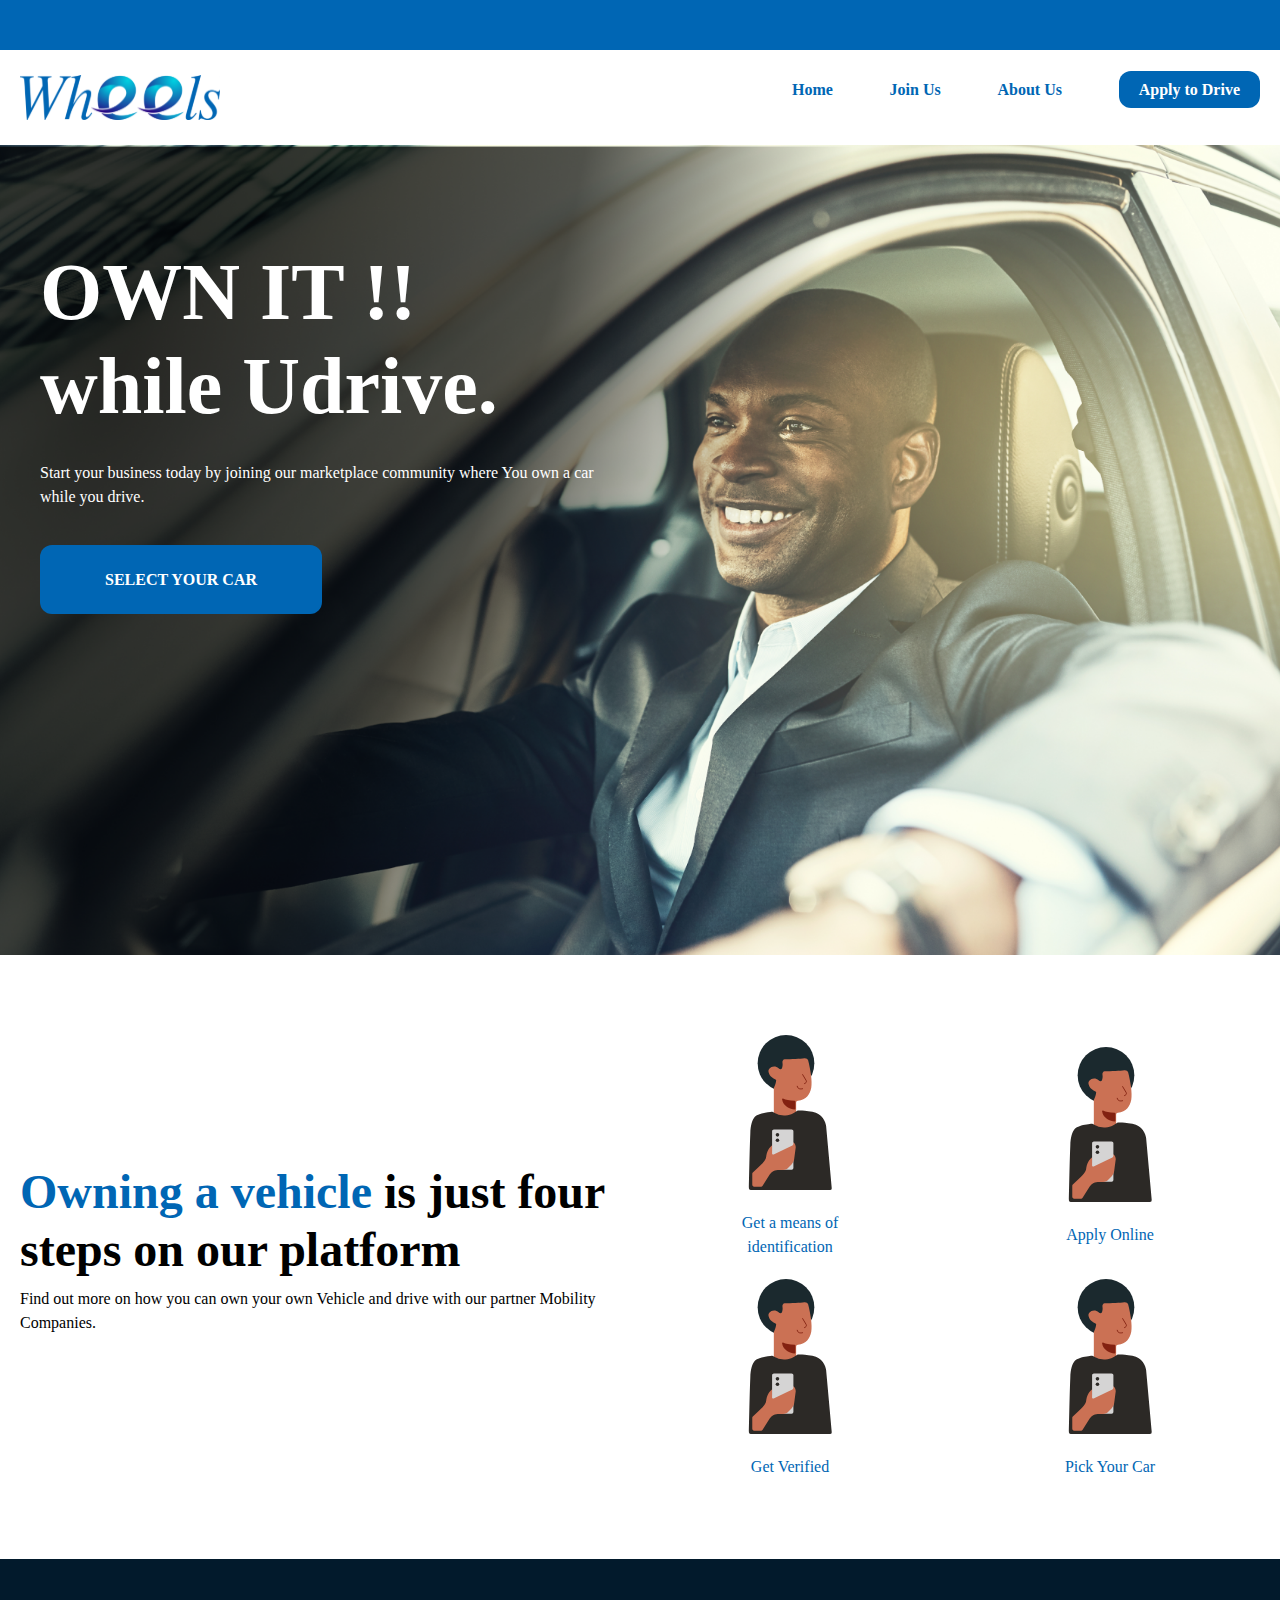
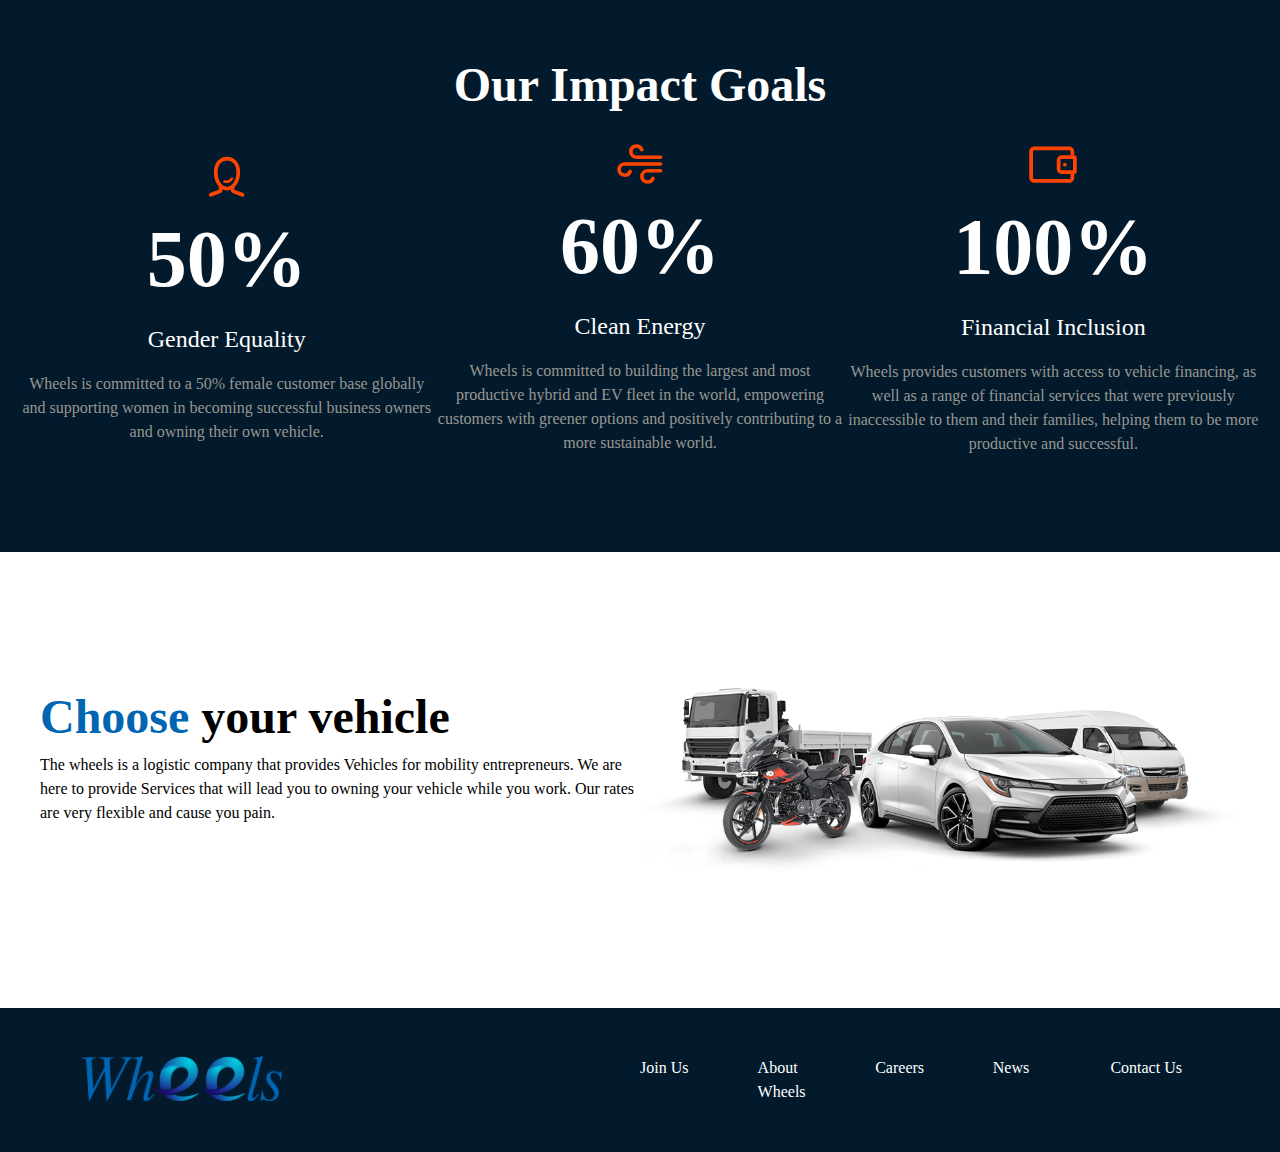
<file: index.html>
<!DOCTYPE html>
<html lang="en">

<head>
    <meta charset="UTF-8" />
    <meta http-equiv="X-UA-Compatible" content="IE=edge" />
    <meta name="viewport" content="width=device-width, initial-scale=1.0" />
    <link rel="stylesheet" href="assets/bootstrap/css/bootstrap.min.css" />
    <link rel="stylesheet" href="assets/css/style.css" />
    <title>Wheels | Home</title>
</head>

<body>
    <!------------------------------Navbar Start-------------------------------------->
    <header>
        <div class="headerWrapper">
            <div class="bluetop"></div>
            <div class="_navbar">
                <div class="logo_wrapper">
                     <a href="index.html"><img src="assets/img/logo.svg" alt="logo" srcset="" /></a>
                </div>
                <div class="linkWrapper">
                    <ul class="linkWrap">
                        <li class="links"><a href="index.html">Home</a> </li>
                        <li class="links"><a href="join.html">Join Us</a></li>
                        <li class="links"><a href="about.html">About Us</a></li>

                        <li class="links">
                            <span class="_apply"><a href="">Apply to Drive</span></a>
                        </li>
                    </ul>
                </div>
            </div>
        </div>
    </header>
    <!------------------------------Navbar End---------------------------------------->


    <!--------------------------HEROSECTION START---------------------------->
    <div class="herowarpper">
        <div class="herocontent">
            <div class="content">
                <h4 class="hero_title">OWN IT !!
                    while Udrive.</h4>
                <p class="hero_desc">Start your business today by joining our marketplace community where
                    You own a car while you drive.</p>
                <button class="_btn">Select your car</button>
            </div>
        </div>
    </div>

    <!--------------------------HEROSECTION END---------------------------->

    <section class="herocontent">

        <div class="row  _own">
            <div class="col-md-6">

                <h4 class="_title">Owning a vehicle <span>is just four steps on our platform</span></h4>
                <p class="hero_desc">Find out more on how you can own your own Vehicle and drive with our partner
                    Mobility Companies.</p>

            </div>
            <div class="col-md-6 _applywrapper">
                <div class="_applyholder">
                    <img src="assets/img/apply.svg" alt="apply" srcset="">
                    <span>Get a means of <br>
                        identification</span>
                </div>

                <div class="_applyholder">
                    <img src="assets/img/apply.svg" alt="apply" srcset="">

                    <span>Apply Online</span>
                </div>

                <div class="_applyholder">
                    <img src="assets/img/apply.svg" alt="apply" srcset="">
                    <span>Get Verified</span>
                </div>

                <div class="_applyholder">
                    <img src="assets/img/apply.svg" alt="apply" srcset="">
                    <span>Pick Your Car</span>
                </div>


            </div>
        </div>
        </div>
    </section>


    <!------------------------------our impact section-------------------------->

    <section class=" _impact">
        <div class="herocontent">
            <div class="goals">
                <h2>Our Impact Goals</h2>
            </div>
            <div class="row">
                <div class="col-md-4 impactCard">
                    <img src="assets/img/person.svg" alt="">
                    <h2>50%</h2>
                    <h4>Gender Equality</h4>
                    <p>Wheels is committed to a 50% female customer base globally and supporting women in becoming
                        successful business owners and owning their own vehicle.</p>
                </div>
                <div class="col-md-4 impactCard">
                    <img src="assets/img/wind.svg" alt="">
                    <h2>60%
                    </h2>
                    <h4>Clean Energy</h4>
                    <p>Wheels is committed to building the largest and most productive hybrid and EV fleet in the world,
                        empowering customers with greener options and positively contributing to a more sustainable
                        world.</p>
                </div>
                <div class="col-md-4 impactCard">
                    <img src="assets/img/wallet.svg" alt="">
                    <h2>100%</h2>
                    <h4>Financial Inclusion</h4>
                    <p>Wheels provides customers with access to vehicle financing, as well as a range of financial
                        services that were previously inaccessible to them and their families, helping them to be more
                        productive and successful.</p>
                </div>
            </div>
        </div>
    </section>

    <!------------------------------our impact section-------------------------->


    <!--------------------choose your car section ----------------------- -->

    <section class="herocontent">

        <div class="row _chooseVehicle">
            <div class="col-md-6">

                <h4 class="_title">Choose <span>your

                        vehicle</span></h4>
                <p class="hero_desc">The wheels is a logistic company that provides
                    Vehicles for mobility entrepreneurs.
                    We are here to provide
                    Services that will lead you to owning
                    your vehicle while you work. Our rates
                    are very flexible and cause you pain.
                </p>

            </div>
            <div class="col-md-6 _imgWrap">
                <img src="assets/img/vehicles.png" alt="vehicles" srcset="">


            </div>
        </div>
        </div>
    </section>


    <!-----------------------footer------------------------- -->
    <section>
        <footer class="footerWrapper">
            <div class="container">
                <div class="row _foot">

                    <div class="col-lg-6 col-md-6 mb-4 mb-md-0">
                        <img src="assets/img/logo.svg" alt="">
                    </div>

                    <div class="col-lg6 col-md-6 mb-4 mb-md-0 _footlinks">

                        <ul class="list-unstyled mb-0 d-flex ">
                            <li>
                                <a href="join.html" class="text-white"> Join Us</a>
                            </li>
                            <li>
                                <a href="about.html" class="text-white">About Wheels</a>
                            </li>
                            <li>
                                <a href="#!" class="text-white">Careers</a>
                            </li>
                            <li>
                                <a href="#!" class="text-white">News</a>
                            </li>
                            <li>
                                <a href="contact.html" class="text-white">Contact Us</a>
                            </li>
                        </ul>
                    </div>

                </div>
            </div>
        </footer>
    </section>


    <script src="assets/bootstrap/js/bootstrap.min.js"></script>
</body>

</html>
</file>
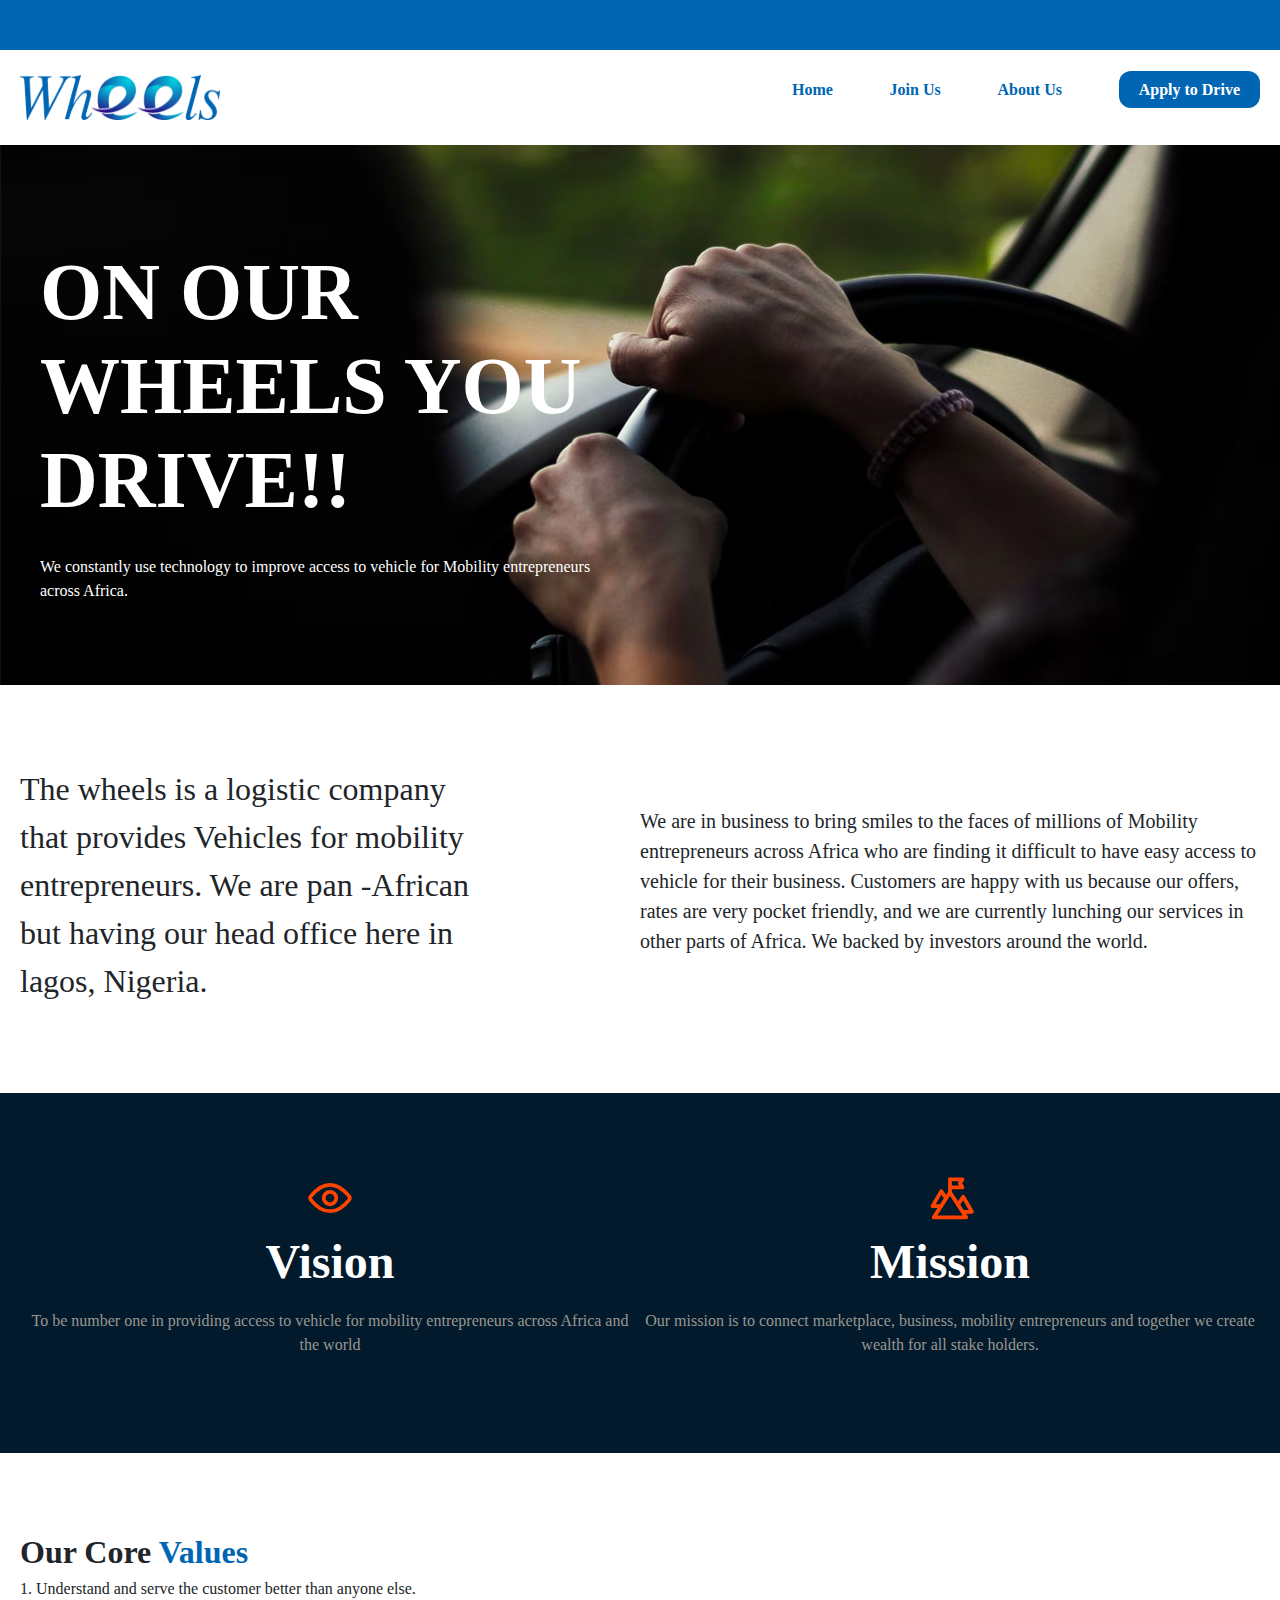
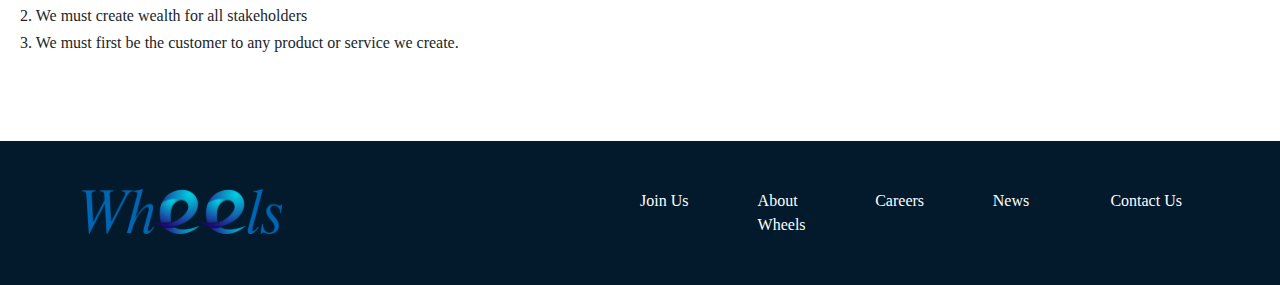
<file: about.html>
<!DOCTYPE html>
<html lang="en">

<head>
    <meta charset="UTF-8" />
    <meta http-equiv="X-UA-Compatible" content="IE=edge" />
    <meta name="viewport" content="width=device-width, initial-scale=1.0" />
    <link rel="stylesheet" href="assets/bootstrap/css/bootstrap.min.css" />
    <link rel="stylesheet" href="assets/css/style.css" />
    <title>Wheels | About</title>
</head>

<body>
    <!------------------------------Navbar Start-------------------------------------->
    <header>
        <div class="headerWrapper">
            <div class="bluetop"></div>
            <div class="_navbar">
                <div class="logo_wrapper">
                     <a href="index.html"><img src="assets/img/logo.svg" alt="logo" srcset="" /></a>
                </div>
                <div class="linkWrapper">
                    <ul class="linkWrap">
                        <li class="links"><a href="index.html">Home</a> </li>
                        <li class="links"><a href="join.html">Join Us</a></li>
                        <li class="links"><a href="about.html">About Us</a></li>
                     
                        <li class="links">
                            <span class="_apply"><a href="">Apply to Drive</span></a>
                        </li>
                    </ul>
                </div>
            </div>
        </div>
    </header>
    <!------------------------------Navbar End---------------------------------------->


    <div class="aboutherowarpper">
        <div class="herocontent">
            <div class="content">
                <h4 class="hero_title">ON OUR WHEELS YOU DRIVE!!</h4>
                <p class="hero_desc">We constantly use technology to improve access to vehicle for
                    Mobility entrepreneurs across Africa.
                </p>

            </div>
        </div>
    </div>


    <div class="herocontent">
        <div class="row _ab">
            <div class="col-md-6 _desc">
                <h6>
                    The wheels is a logistic company that provides
                    Vehicles for mobility entrepreneurs. We are pan -African but having our head office here in lagos,
                    Nigeria.
                </h6>
            </div>
            <div class="col-md-6 desc">
                <p>We are in business to bring smiles to the faces of millions of Mobility entrepreneurs
                    across Africa who are finding it difficult to have easy access to vehicle for their business.
                    Customers
                    are happy with us because our offers, rates are very pocket friendly, and we are currently lunching
                    our
                    services in other parts of Africa. We backed by investors around the world. </p>
            </div>
        </div>
    </div>




<!---------------------------------vision/ mission---------------------->

    <section class="_impact">
        <div class="herocontent">
            <div class="row">
                <div class="col-md-6 visioncard">
                    <img src="assets/img/eye.svg" alt="">
                    <h2>Vision</h2>

                    <p>To be number one in providing access to vehicle for mobility entrepreneurs across Africa and the
                        world</p>
                </div>
                <div class="col-md-6 visioncard">
                    <img src="assets/img/mountain.svg" alt="">
                    <h2>Mission</h2>

                    <p>Our mission is to connect marketplace, business, mobility entrepreneurs and together we create
                        wealth for all stake holders.</p>
                </div>

            </div>
        </div>
    </section>
 <!---------------------------------vision/ mission---------------------->


<!----------------------------------Values----------------------------->

    <div class="herocontent">
        <div class="row _ab">
            <div class="col-md-12">
                <h6 class="core">
                   Our Core <span>Values</span> 
                </h6>
                <h6>1. Understand and serve the customer better than anyone else.</h6>
                <h6>2. We must create wealth for all stakeholders</h6>
                <h6>3. We must first be the customer to any product or service we create.</h6>
            </div>
           
        </div>
    </div>








    <!------------------ footer section--------------------------- -->
    <section>
        <footer class="footerWrapper">
            <div class="container">
                <div class="row _foot">
                    <div class="col-lg-6 col-md-6 mb-4 mb-md-0">

                        <img src="assets/img/logo.svg" alt="" />

                    </div>
                    <div class="col-lg6 col-md-6 mb-4 mb-md-0 _footlinks">
                        <ul class="list-unstyled mb-0 d-flex">
                            <li>
                                <a href="join.html" class="text-white"> Join Us</a>
                            </li>
                            <li>
                                <a href="about.html" class="text-white">About Wheels</a>
                            </li>
                            <li>
                                <a href="#!" class="text-white">Careers</a>
                            </li>
                            <li>
                                <a href="#!" class="text-white">News</a>
                            </li>
                            <li>
                                <a href="contact.html" class="text-white">Contact Us</a>
                            </li>
                        </ul>
                    </div>
                </div>
            </div>
        </footer>
    </section>

    <script src="assets/bootstrap/js/bootstrap.min.js"></script>
</body>

</html>
</file>
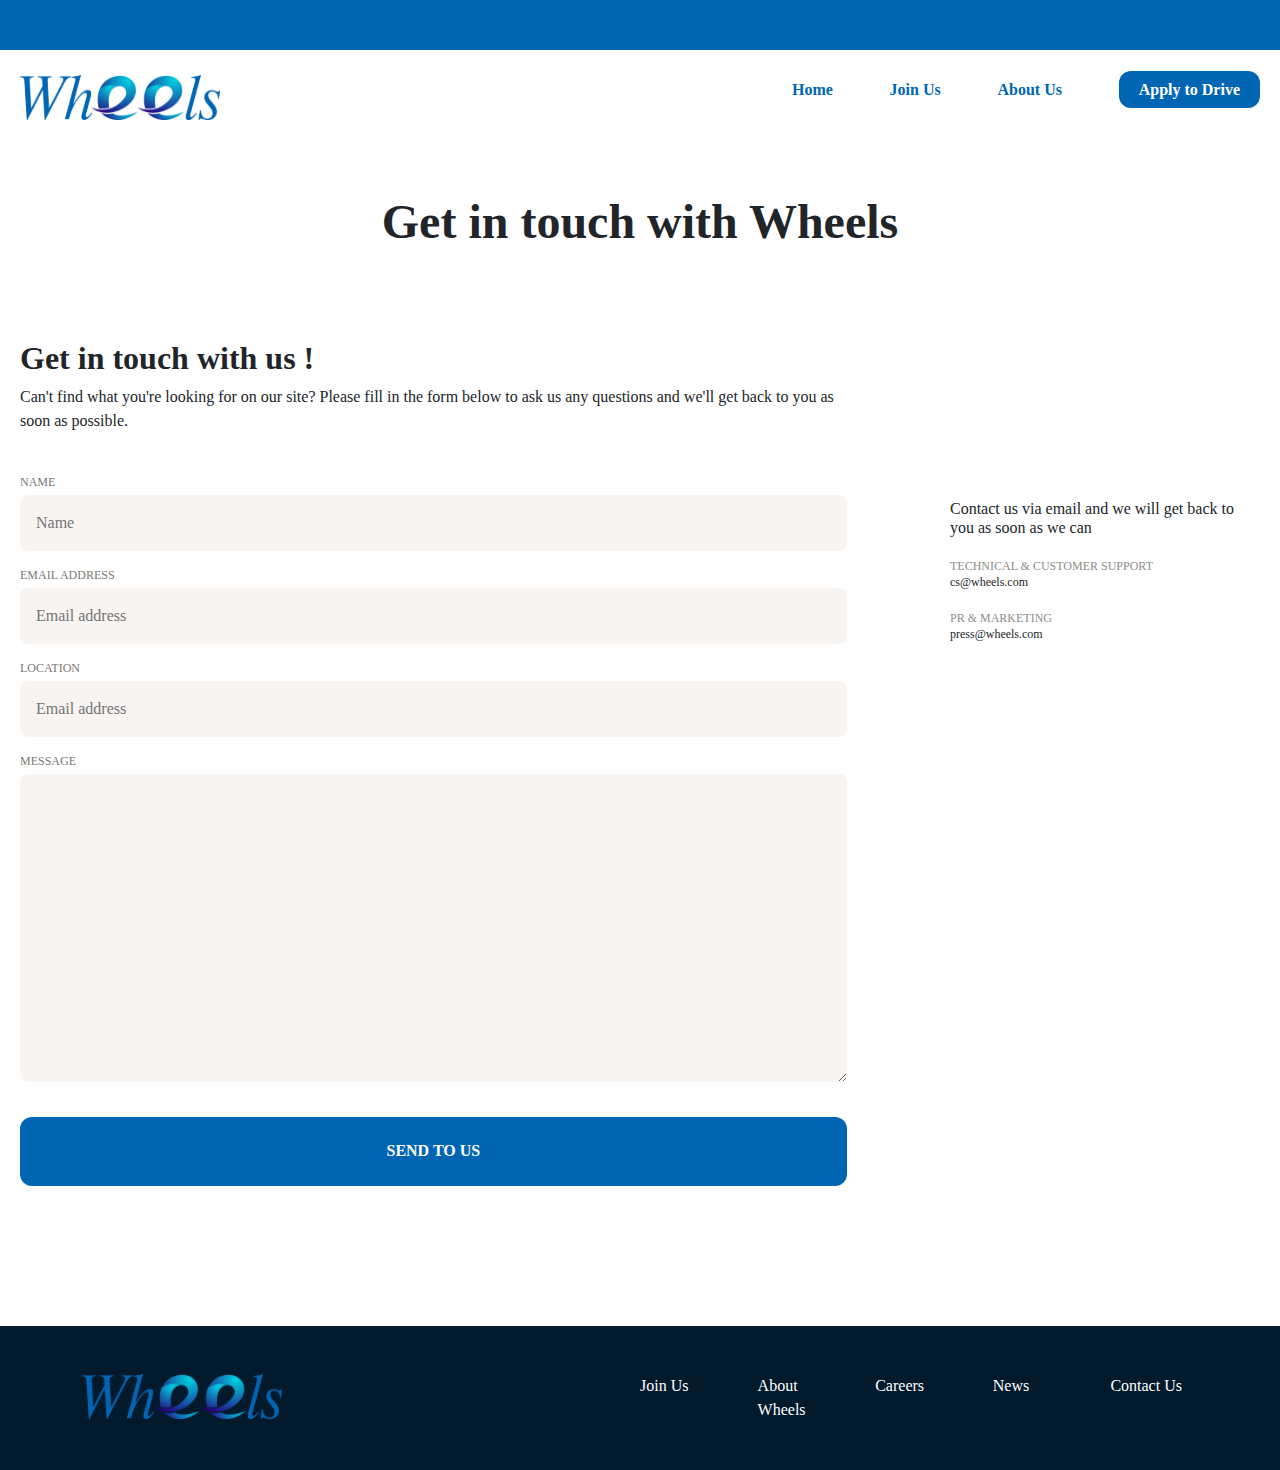
<file: contact.html>
<!DOCTYPE html>
<html lang="en">

<head>
    <meta charset="UTF-8">
    <meta http-equiv="X-UA-Compatible" content="IE=edge">
    <meta name="viewport" content="width=device-width, initial-scale=1.0">
    <link rel="stylesheet" href="assets/bootstrap/css/bootstrap.min.css" />
    <link rel="stylesheet" href="assets/css/style.css" />
    <title>Wheels | Contact</title>
</head>

<body>
    <!------------------------------Navbar Start-------------------------------------->
    <header>
        <div class="headerWrapper">
            <div class="bluetop"></div>
            <div class="_navbar">
                <div class="logo_wrapper">
                     <a href="index.html"><img src="assets/img/logo.svg" alt="logo" srcset="" /></a>
                </div>
                <div class="linkWrapper">
                    <ul class="linkWrap">
                        <li class="links"><a href="index.html">Home</a> </li>
                        <li class="links"><a href="join.html">Join Us</a></li>
                        <li class="links"><a href="about.html">About Us</a></li>
                        <li class="links">
                            <span class="_apply"><a href="">Apply to Drive</span></a>
                        </li>
                    </ul>
                </div>
            </div>
        </div>
    </header>
    <!------------------------------Navbar End---------------------------------------->
    <div class="row">
        <div class="col-md-12 _get">
            <h2>Get in touch with Wheels</h2>
        </div>
    </div>

    <!--------------------form section ----------------------------->
    <section class="herocontent">
        <div class="row _contactrow">
            <div class="col-md-8">
                <div class="_help">
                    <h4>Get in touch with us !</h4>
                    <p>Can't find what you're looking for on our site? Please fill in the form below to ask us any
                        questions and we'll get back to you as soon as possible.</p>
                </div>

                <form action="" class="contact_us">

                    <div class="form-item">
                        <label for="">Name</label>
                        <input type="text" placeholder="Name">
                    </div>
                    <div class="form-item">
                        <label for="">Email address </label>
                        <input type="text" placeholder="Email address ">
                    </div>
                    <div class="form-item">
                        <label for="">Location </label>
                        <input type="text" placeholder="Email address ">
                    </div>
                    <div class="form-item">
                        <label for="">Message </label>
                        <textarea name="Message" id="" cols="30" rows="10"></textarea>
                    </div>

                    <button class="contact_btn">SEND to US</button>
                </form>
            </div>
            
            <div class="col-md-3 _pt">
                <div class="_cont">
                    <div class="topCont">
                        <h6>Contact us via email and we will get back to you as soon as we can</h6>
                    </div>
                    <div class="bottomCont">
                        <div class="techCont">
                            <p>TECHNICAL & CUSTOMER SUPPORT</p>
                            <h4>cs@wheels.com</h4>
                        </div>
                        <div class="techCont">
                            <p>PR & MARKETING</p>
                            <h4>press@wheels.com</h4>
                        </div>
                    </div>
                </div>
            </div>
        </div>
    </section>


    <!------------------ footer section--------------------------- -->
    <section>
        <footer class="footerWrapper">
            <div class="container">
                <div class="row _foot">
                    <div class="col-lg-6 col-md-6 mb-4 mb-md-0">

                        <img src="assets/img/logo.svg" alt="" />

                    </div>
                    <div class="col-lg6 col-md-6 mb-4 mb-md-0 _footlinks">
                        <ul class="list-unstyled mb-0 d-flex">
                            <li>
                                <a href="join.html" class="text-white"> Join Us</a>
                            </li>
                            <li>
                                <a href="about.html" class="text-white">About Wheels</a>
                            </li>
                            <li>
                                <a href="#!" class="text-white">Careers</a>
                            </li>
                            <li>
                                <a href="#!" class="text-white">News</a>
                            </li>
                            <li>
                                <a href="contact.html" class="text-white">Contact Us</a>
                            </li>
                        </ul>
                    </div>
                </div>
            </div>
        </footer>
    </section>


    <script src="assets/bootstrap/js/bootstrap.min.js"></script>
</body>

</html>
</file>
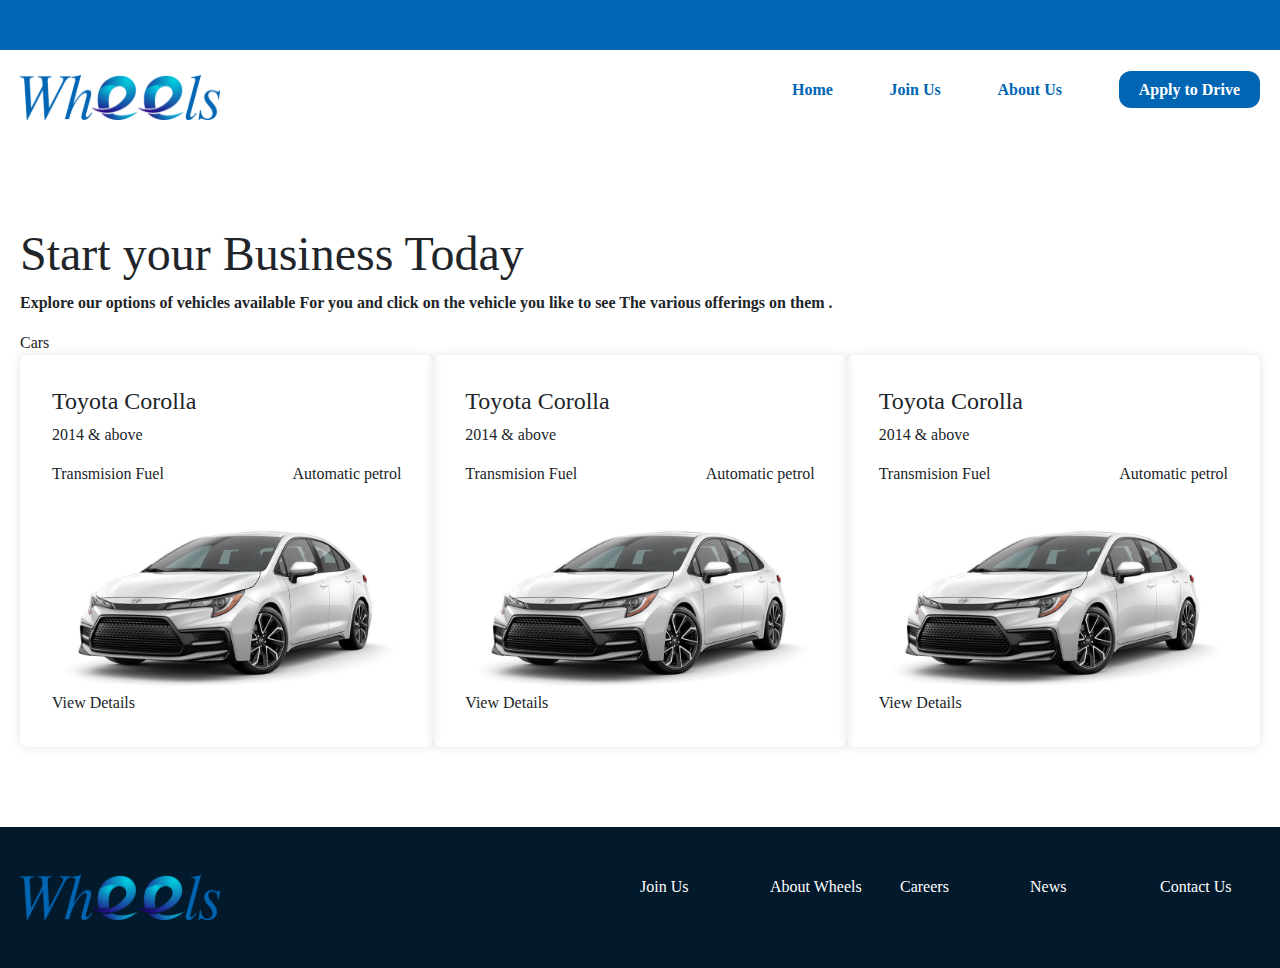
<file: join.html>
<!DOCTYPE html>
<html lang="en">

<head>
    <meta charset="UTF-8" />
    <meta http-equiv="X-UA-Compatible" content="IE=edge" />
    <meta name="viewport" content="width=device-width, initial-scale=1.0" />
    <link rel="stylesheet" href="assets/bootstrap/css/bootstrap.min.css" />
    <link rel="stylesheet" href="assets/css/style.css" />
    <title>Wheels | Join</title>
</head>

<body>
    <!------------------------------Navbar Start-------------------------------------->
    <header>
        <div class="headerWrapper">
            <div class="bluetop"></div>
            <div class="_navbar">
                <div class="logo_wrapper">
                    <a href="index.html"><img src="assets/img/logo.svg" alt="logo" srcset="" /></a>
                </div>
                <div class="linkWrapper">
                    <ul class="linkWrap">
                        <li class="links"><a href="index.html">Home</a> </li>
                        <li class="links"><a href="join.html">Join Us</a></li>
                        <li class="links"><a href="about.html">About Us</a></li>

                        <li class="links">
                            <span class="_apply"><a href="">Apply to Drive</span></a>
                        </li>
                    </ul>
                </div>
            </div>
        </div>
    </header>
    <!------------------------------Navbar End---------------------------------------->

    <section class="herocontent">
        <div class="join">
            <h2>Start your Business Today </h2>
            <p>Explore our options of vehicles available
                For you and click on the vehicle you like to see
                The various offerings on them .
            </p>
        </div>

        <div class="car_wrapper">
            <div class="car_title">Cars</div>

            <div class="row" >
                <div class="col-md-4 _carcard">
                        <div class="car_type">
                            <h4>Toyota Corolla</h4>
                            <span class="year">2014 & above</span>
                        </div>
                        <div class="trans">
                            <span>Transmision Fuel</span>
                            <span class="year">Automatic petrol</span>
                        </div>

                        <img src="assets/img/cars/toyota_corolla.jpg" alt="">

                        <span class="view">View Details</span>


                </div>
                <div class="col-md-4 _carcard ">
                        <div class="car_type">
                            <h4>Toyota Corolla</h4>
                            <span class="year">2014 & above</span>
                        </div>
                        <div class="trans">
                            <span>Transmision Fuel</span>
                            <span class="year">Automatic petrol</span>
                        </div>

                        <img src="assets/img/cars/toyota_corolla.jpg" alt="">

                        <span class="view">View Details</span>


                </div>
                <div class="col-md-4 _carcard">
                        <div class="car_type">
                            <h4>Toyota Corolla</h4>
                            <span class="year">2014 & above</span>
                        </div>
                        <div class="trans">
                            <span>Transmision Fuel</span>
                            <span class="year">Automatic petrol</span>
                        </div>

                        <img src="assets/img/cars/toyota_corolla.jpg" alt="">

                        <span class="view">View Details</span>


                </div>
            </div>
        </div>
    </section>

    <!-----------------------footer------------------------- -->
    <section>
        <footer class="footerWrapper">
            <div class="_container">
                <div class="row _foot">

                    <div class="col-lg-6 col-md-6 mb-4 mb-md-0">
                        <img src="assets/img/logo.svg" alt="">
                    </div>

                    <div class="col-lg6 col-md-6 mb-4 mb-md-0 _footlinks">

                        <ul class="list-unstyled mb-0 d-flex ">
                            <li>
                                <a href="join.html" class="text-white"> Join Us</a>
                            </li>
                            <li>
                                <a href="about.html" class="text-white">About Wheels</a>
                            </li>
                            <li>
                                <a href="#!" class="text-white">Careers</a>
                            </li>
                            <li>
                                <a href="#!" class="text-white">News</a>
                            </li>
                            <li>
                                <a href="contact.html" class="text-white">Contact Us</a>
                            </li>
                        </ul>
                    </div>

                </div>
            </div>
        </footer>
    </section>

</body>

</html>
</file>
<file: assets/css/style.css>
* {
  margin: 0;
  padding: 0;
  box-sizing: border-box;
  font-family: "Montserrat";
  /* overflow-x: hidden; */
}
.row {
  --bs-gutter-x: 0 !important;
}
.bluetop {
  height: 50px;
  background: #0066b4;
}
._container {
  max-width: 1400px;
  margin: 0 auto;
}

._navbar {
  display: flex;
  justify-content: space-between;
  align-items: center;
  justify-content: space-between;
  max-width: 1400px;
  margin: 0 auto;
  padding: 20px;
}

.logo_wrapper img {
  width: 200px;
}

.linkWrapper .linkWrap {
  display: flex;
  align-items: center;
  justify-content: space-between;
  width: 500px;
}

.linkWrapper .linkWrap .links {
  list-style: none;
  font-family: "Montserrat";
  font-style: normal;
  font-weight: 600;
  font-size: 1rem;
  line-height: 39px;
  color: #0066b4;
}

.links a {
  color: #0066b4;
  text-decoration: none;
}

._apply {
  width: 282px;
  height: 69px;
  background: #0066b4;
  border-radius: 12px;
  color: #fff;
  padding: 10px 20px;
}

._apply a {
  color: #fff;
}

.herowarpper {
  background-image: url("../img/herobackground.png");
  background-position: center;
  background-repeat: no-repeat;
  background-size: cover;
  height: 90vh;
  width: 100%;
}

.herocontent {
  max-width: 1400px;
  margin: 0 auto;
  padding: 5rem 20px;
}

.content {
  max-width: 38rem;
  padding-left: 20px;
  padding-right: 20px;
}

.hero_title {
  font-family: "Montserrat";
  font-style: normal;
  font-weight: 700;
  font-size: 5rem;
  line-height: 94px;
  color: #ffffff;
  padding: 20px 0;
}

.hero_desc {
  font-style: normal;
  font-weight: 400;
  font-size: 1rem;
  line-height: 1.5;
  color: #ffffff;
}

._btn {
  max-width: 282px;
  width: 100%;
  height: 69px;
  background: #0066b4;
  border-radius: 12px;
  color: #fff;
  padding: 10px 20px;
  font-size: 1rem;
  font-weight: 600;
  margin: 20px 0;
  text-transform: uppercase;
  border: none;
  outline: none;
}

.herocontent .row {
}

._title {
  font-size: 3rem;
  color: #0066b4;
  font-weight: 600;
}

._title span {
  color: #000;
}

.row .hero_desc {
  color: #000;
}

._applyholder {
  display: flex;
  align-items: center;
  justify-content: center;
  flex-direction: column;
  gap: 20px;
  text-align: center;
}

._applyholder {
  font-size: 1rem;
  color: #0066b4;
  font-weight: 500;
}

._applywrapper {
  display: grid;
  grid-template-columns: repeat(2, 1fr);
  gap: 20px;
}

._imgWrap img {
  max-width: 100%;
  display: flex;
  align-items: center;
  justify-content: center;
}

._chooseVehicle {
  padding: 3.5rem 20px;
}

._own {
  align-items: center;
  justify-content: center;
}

/* ------------impact---------------- */

._impact {
  background: #021a2c;
}

._impact .herocontent {
  padding: 5rem 20px;
}

.goals h2 {
  font-size: 3rem;
  line-height: 3.25rem;
  font-weight: 600;
  color: #fff;
  text-align: center;
  padding: 20px 0;
}

.impactCard {
  text-align: center;
  color: #fff;
  display: flex;
  flex-direction: column;
  gap: 10px;
  align-items: center;
  justify-content: center;
}

.impactCard img {
  width: 50px;
}

.impactCard h2 {
  font-size: 5rem;
  font-weight: 600;
}

.impactCard p {
  color: #999791;
}

.footerWrapper {
  background: #021a2c;
  padding: 3rem 20px;
}

._footlinks ul {
  display: grid !important;
  grid-template-columns: repeat(5, 1fr);
  gap: 30px;
}

._footlinks ul li a {
  text-decoration: none;
}

/* --------------------about us----------------- */

.aboutherowarpper {
  background-image: url("../img/team_hero.jpg");
  background-position: center;
  background-repeat: no-repeat;
  background-size: cover;
  height: 60vh;
  width: 100%;
}

._desc {
  max-width: 29.5rem;
}
._desc h6 {
  font-size: 2rem;
  line-height: 1.5;
}
.desc p {
  font-size: 1.25rem;
  line-height: 1.5;
}

.herocontent ._ab {
  align-items: center;
  justify-content: space-between;
}

.visioncard {
  text-align: center;
  color: #fff;
  display: flex;
  flex-direction: column;
  gap: 10px;
  align-items: center;
  justify-content: center;
}

.visioncard img {
  width: 50px;
}

.visioncard h2 {
  font-size: 3rem;
  font-weight: 600;
}

.visioncard p {
  color: #999791;
}

.core {
  font-size: 2rem;
  font-weight: 600;
}
.core span {
  font-size: 2rem;
  color: #0066b4;
}

/* --------------------contact us-------------------- */
._contactrow {
  justify-content: space-between;
}
._get {
  text-align: center;
  padding-top: 3rem;
  padding-left: 20px;
  padding-right: 20px;
}
._get h2 {
  font-size: 3rem;
  font-weight: 600;
}

._help h4 {
  font-size: 2rem;
  font-weight: 600;
}

.contact_us {
  margin: 40px 0;
}
.form-item {
  display: flex;
  flex-direction: column;
  margin: 15px 0;
}
.form-item label {
  text-transform: uppercase;
  color: rgb(123, 121, 116);
  font-size: 0.75rem;
}
.form-item input {
  padding: 0.875rem 1rem;
  margin: 0.25rem 0px 0px;
  width: 100%;
  border-radius: 8px;
  border: none;
  background: rgb(248, 244, 242);
  color: rgb(0, 0, 0);
  font-size: 1rem;
  line-height: 1.75rem;
  font-weight: 400;
}

.form-item input,
.form-item textarea:active {
  border: none;
  outline: none;
}
.form-item input,
.form-item textarea:focus {
  border: none;
  outline: none;
}
.form-item textarea {
  padding: 0.875rem 1rem;
  margin: 0.25rem 0px 0px;
  width: 100%;
  border-radius: 8px;
  border: none;
  background: rgb(248, 244, 242);
  color: rgb(0, 0, 0);
  font-size: 1rem;
  line-height: 1.75rem;
  font-weight: 400;
}
.contact_btn {
  width: 100%;
  height: 69px;
  background: #0066b4;
  border-radius: 12px;
  color: #fff;
  padding: 10px 20px;
  font-size: 1rem;
  font-weight: 600;
  margin: 20px 0;
  text-transform: uppercase;
  border: none;
  outline: none;
}
._pt {
  padding-top: 10rem;
}
.techCont {
  margin: 20px 0;
}
.techCont p {
  font-size: 0.75rem;
  color: rgb(142, 140, 135);
  margin: 0;
}
.techCont h4 {
  font-size: 0.75rem;
}

/*--------------------------join us-----------------------------*/

.join h2 {
  font-size: 3rem;
}
.join p {
  font-size: 1rem;
  font-weight: 600;
}
._carcard {
  display: flex;
  flex-direction: column;
  border-radius: 8px;
  box-shadow: rgba(0, 0, 0, 0.063) 0px 0px 7px 3px;
  padding: 2rem;
}
._carcard img {
  max-width: 350px;
  width: 100%;
  text-align: center;
  margin: 0 auto;
}
.trans {
  display: flex;
  justify-content: space-between;
  width: 100%;
  margin: 15px 0;
}
/* -------------------media queries---------------- */
@media only screen and (max-width: 768px) {
  ._foot {
    flex-direction: column;
    gap: 30px;
  }
  ._footlinks ul {
    display: grid !important;
    grid-template-columns: 1fr;
    gap: 20px;
  }

  .footerWrapper .container .row {
    flex-direction: column;
    gap: 40px;
  }
}
footer img {
  width: 200px;
}
</file>
